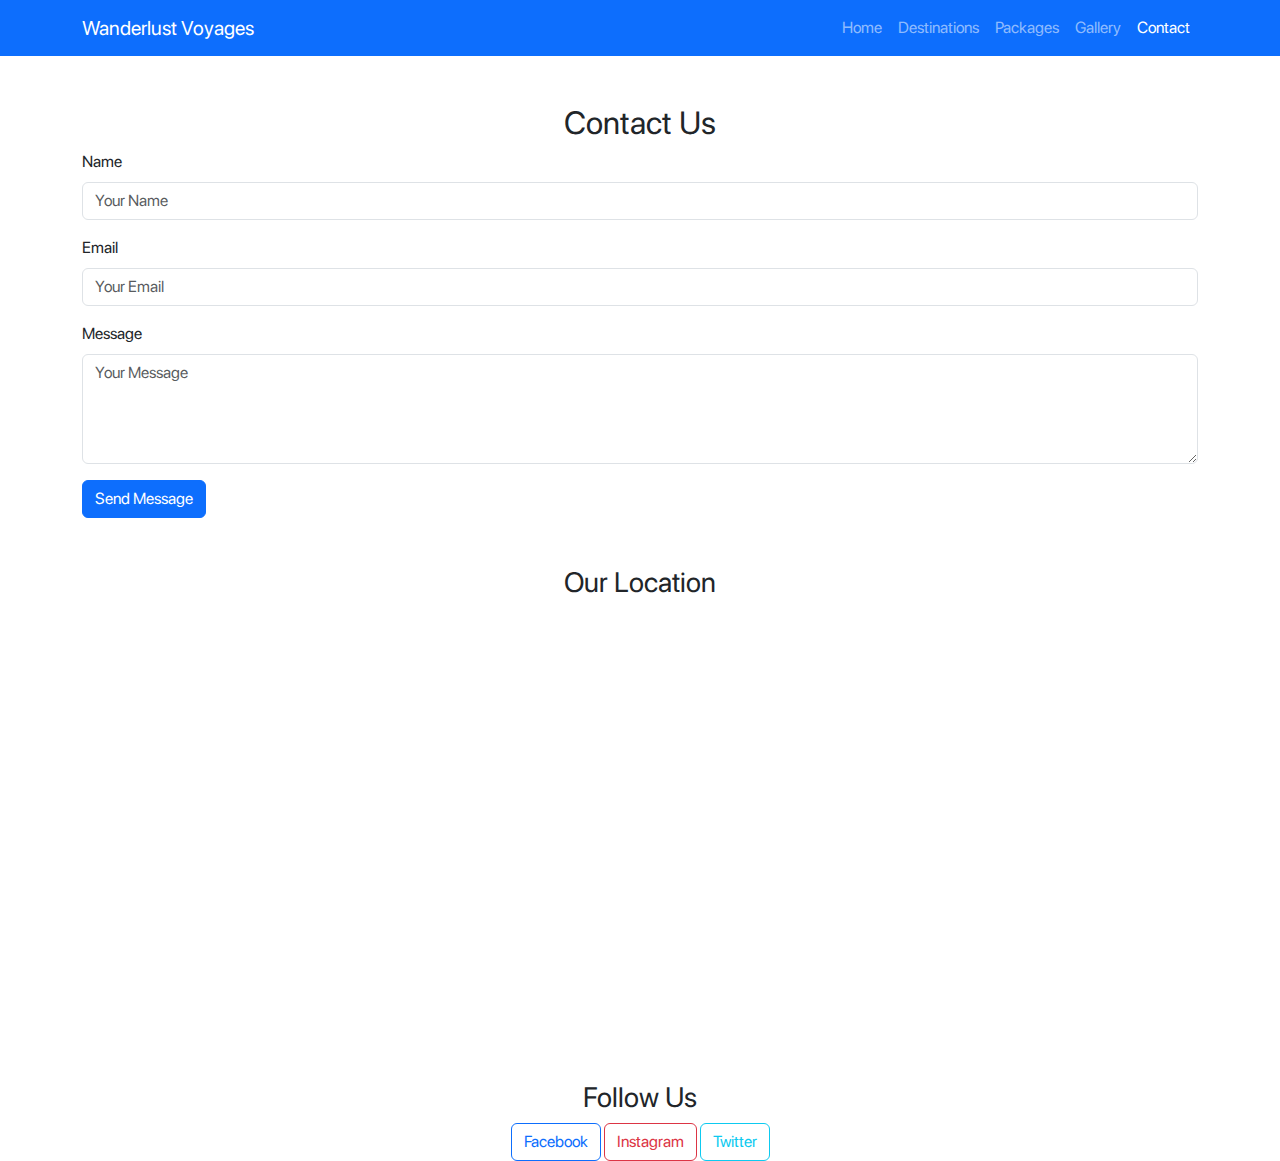
<file: templates/contact.html>
<!DOCTYPE html>
<html lang="en">
  <head>
    <meta charset="UTF-8" />
    <meta name="viewport" content="width=device-width, initial-scale=1.0" />
    <title>Contact Us - Wanderlust Voyages</title>

    <!-- Bootstrap -->
    <link
      rel="stylesheet"
      href="https://cdn.jsdelivr.net/npm/bootstrap@5.3.0/dist/css/bootstrap.min.css"
    />
    <link rel="stylesheet" href="../styles.css" />
    <link rel="icon" href="../assets/logo.png" />
  </head>
  <body>
    <!-- Navbar -->
    <nav class="navbar navbar-expand-lg navbar-dark bg-primary">
      <div class="container">
        <a class="navbar-brand" href="index.html">Wanderlust Voyages</a>
        <button
          class="navbar-toggler"
          type="button"
          data-bs-toggle="collapse"
          data-bs-target="#navbarNav"
        >
          <span class="navbar-toggler-icon"></span>
        </button>
        <div class="collapse navbar-collapse" id="navbarNav">
          <ul class="navbar-nav ms-auto">
            <li class="nav-item">
              <a class="nav-link" href="index.html">Home</a>
            </li>
            <li class="nav-item">
              <a class="nav-link" href="destinations.html">Destinations</a>
            </li>
            <li class="nav-item">
              <a class="nav-link" href="packages.html">Packages</a>
            </li>
            <li class="nav-item">
              <a class="nav-link" href="gallery.html">Gallery</a>
            </li>
            <li class="nav-item">
              <a class="nav-link active" href="contact.html">Contact</a>
            </li>
          </ul>
        </div>
      </div>
    </nav>

    <!-- Contact Form -->
    <div class="container mt-5">
      <h2 class="text-center">Contact Us</h2>
      <form onsubmit="return validateContactForm()">
        <div class="mb-3">
          <label for="name" class="form-label">Name</label>
          <input
            type="text"
            class="form-control"
            id="name"
            placeholder="Your Name"
          />
        </div>
        <div class="mb-3">
          <label for="email" class="form-label">Email</label>
          <input
            type="email"
            class="form-control"
            id="email"
            placeholder="Your Email"
          />
        </div>
        <div class="mb-3">
          <label for="message" class="form-label">Message</label>
          <textarea
            class="form-control"
            id="message"
            rows="4"
            placeholder="Your Message"
          ></textarea>
        </div>
        <button type="submit" class="btn btn-primary">Send Message</button>
      </form>
    </div>

    <!-- Google Maps Embed -->
    <div class="container mt-5 text-center">
      <h3>Our Location</h3>

      <iframe
        src="https://www.google.com/maps/embed?pb=!1m18!1m12!1m3!1d15229.650621815445!2d78.30913705136732!3d17.391973235933268!2m3!1f0!2f0!3f0!3m2!1i1024!2i768!4f13.1!3m3!1m2!1s0x3bcb94eba8ad7c87%3A0xb78f51ed556f7cc5!2sChaitanya%20Bharathi%20Institute%20of%20Technology!5e0!3m2!1sen!2sin!4v1741771549771!5m2!1sen!2sin"
        width="600"
        height="450"
        style="border: 0"
        allowfullscreen=""
        loading="lazy"
        referrerpolicy="no-referrer-when-downgrade"
      ></iframe>
    </div>

    <!-- Social Media Links -->
    <div class="container mt-3 text-center">
      <h3>Follow Us</h3>
      <a href="#" class="btn btn-outline-primary">Facebook</a>
      <a href="#" class="btn btn-outline-danger">Instagram</a>
      <a href="#" class="btn btn-outline-info">Twitter</a>
    </div>
    <script src="https://cdn.jsdelivr.net/npm/bootstrap@5.3.0/dist/js/bootstrap.bundle.min.js"></script>
    <script src="../script.js"></script>
  </body>
</html>
</file>
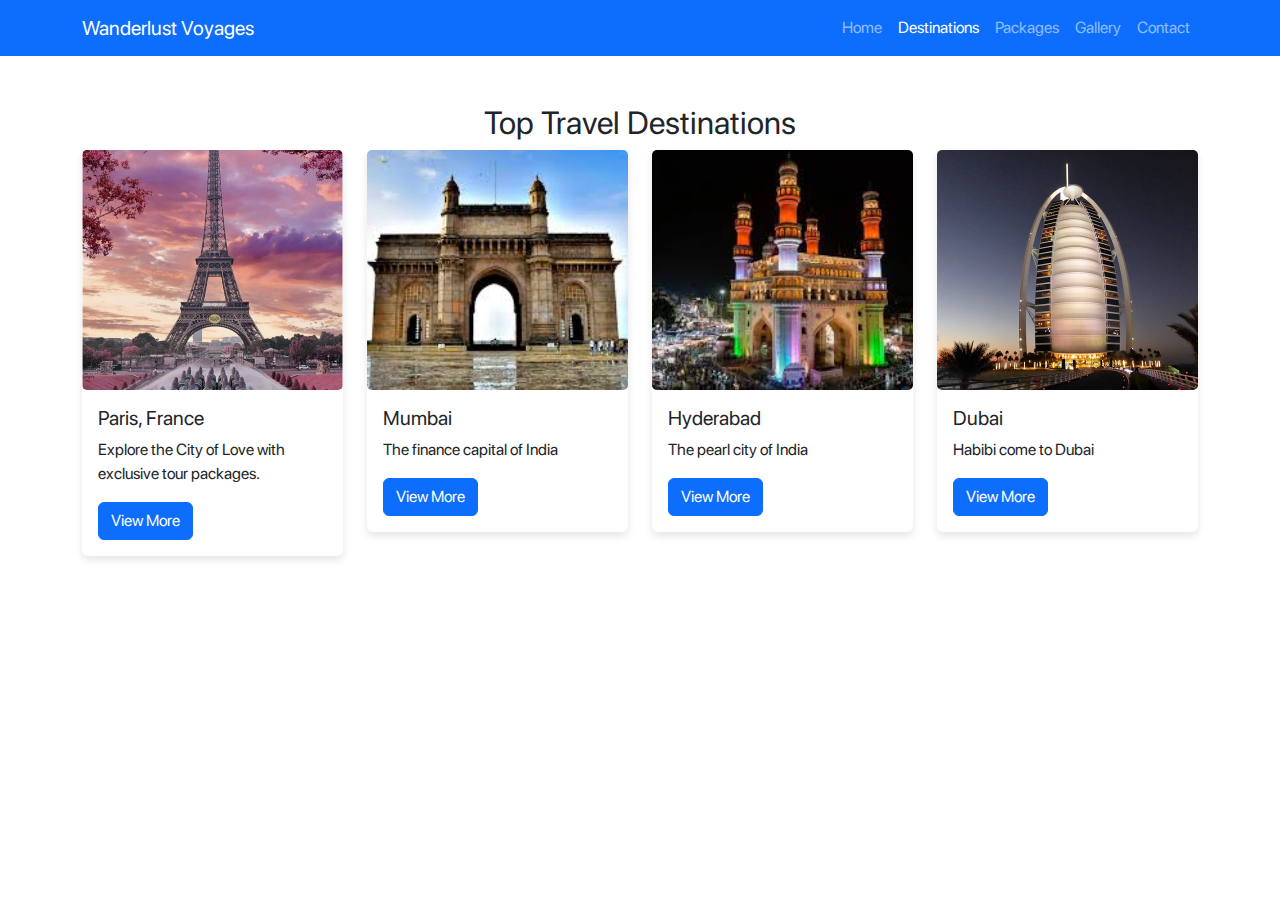
<file: templates/destinations.html>
<!DOCTYPE html>
<html lang="en">
<head>
    <meta charset="UTF-8">
    <meta name="viewport" content="width=device-width, initial-scale=1.0">
    <title>Destinations - Wanderlust Voyages</title>
    
    <link rel="icon" href="assets/logo.png">
    <link rel="stylesheet" href="https://cdn.jsdelivr.net/npm/bootstrap@5.3.0/dist/css/bootstrap.min.css">
    
    
    <link rel="stylesheet" href="../styles.css">
</head>
<body>

    <!-- Navbar -->
    <nav class="navbar navbar-expand-lg navbar-dark bg-primary">
        <div class="container">
            <a class="navbar-brand" href="index.html">Wanderlust Voyages</a>
            <button class="navbar-toggler" type="button" data-bs-toggle="collapse" data-bs-target="#navbarNav">
                <span class="navbar-toggler-icon"></span>
            </button>
            <div class="collapse navbar-collapse" id="navbarNav">
                <ul class="navbar-nav ms-auto">
                    <li class="nav-item"><a class="nav-link" href="index.html">Home</a></li>
                    <li class="nav-item"><a class="nav-link active" href="destinations.html">Destinations</a></li>
                    <li class="nav-item"><a class="nav-link" href="packages.html">Packages</a></li>
                    <li class="nav-item"><a class="nav-link" href="gallery.html">Gallery</a></li>
                    <li class="nav-item"><a class="nav-link" href="contact.html">Contact</a></li>
                </ul>
            </div>
        </div>
    </nav>

    <!-- Destinations Section -->
    <div class="container mt-5">
        <h2 class="text-center">Top Travel Destinations</h2>
        <div class="row">
            <div class="col-md-3">
                <div class="card">
                    <img src="../assets/paris.png" class="card-img-top hw" alt="Paris">
                    <div class="card-body">
                        <h5 class="card-title">Paris, France</h5>
                        <p class="card-text">Explore the City of Love with exclusive tour packages.</p>
                        <a href="#" class="btn btn-primary">View More</a>
                    </div>
                </div>
            </div>

            <div class="col-md-3">
                <div class="card">
                    <img src="../assets/mumbai.png" class="card-img-top hw" alt="Bali">
                    <div class="card-body">
                        <h5 class="card-title">Mumbai </h5>
                        <p class="card-text">The finance capital of India </p>
                        <a href="#" class="btn btn-primary">View More</a>
                    </div>
                </div>
            </div>

            <div class="col-md-3">
                <div class="card">
                    <img src="../assets/hyd.png" class="card-img-top hw" alt="Switzerland">
                    <div class="card-body">
                        <h5 class="card-title">Hyderabad</h5>
                        <p class="card-text">The pearl city of India</p>
                        <a href="#" class="btn btn-primary">View More</a>
                    </div>
                </div>
            </div>

            <div class="col-md-3">
                <div class="card">
                    <img src="../assets/dubai.png" class="card-img-top hw" alt="Maldives">
                    <div class="card-body">
                        <h5 class="card-title">Dubai</h5>
                        <p class="card-text">Habibi come to Dubai</p>
                        <a href="#" class="btn btn-primary">View More</a>
                    </div>
                </div>
            </div>
        </div>
    </div>
    <script src="../script.js"></script>
    <!-- Bootstrap Script -->
    <script src="https://cdn.jsdelivr.net/npm/bootstrap@5.3.0/dist/js/bootstrap.bundle.min.js"></script>
</body>
</html>
</file>
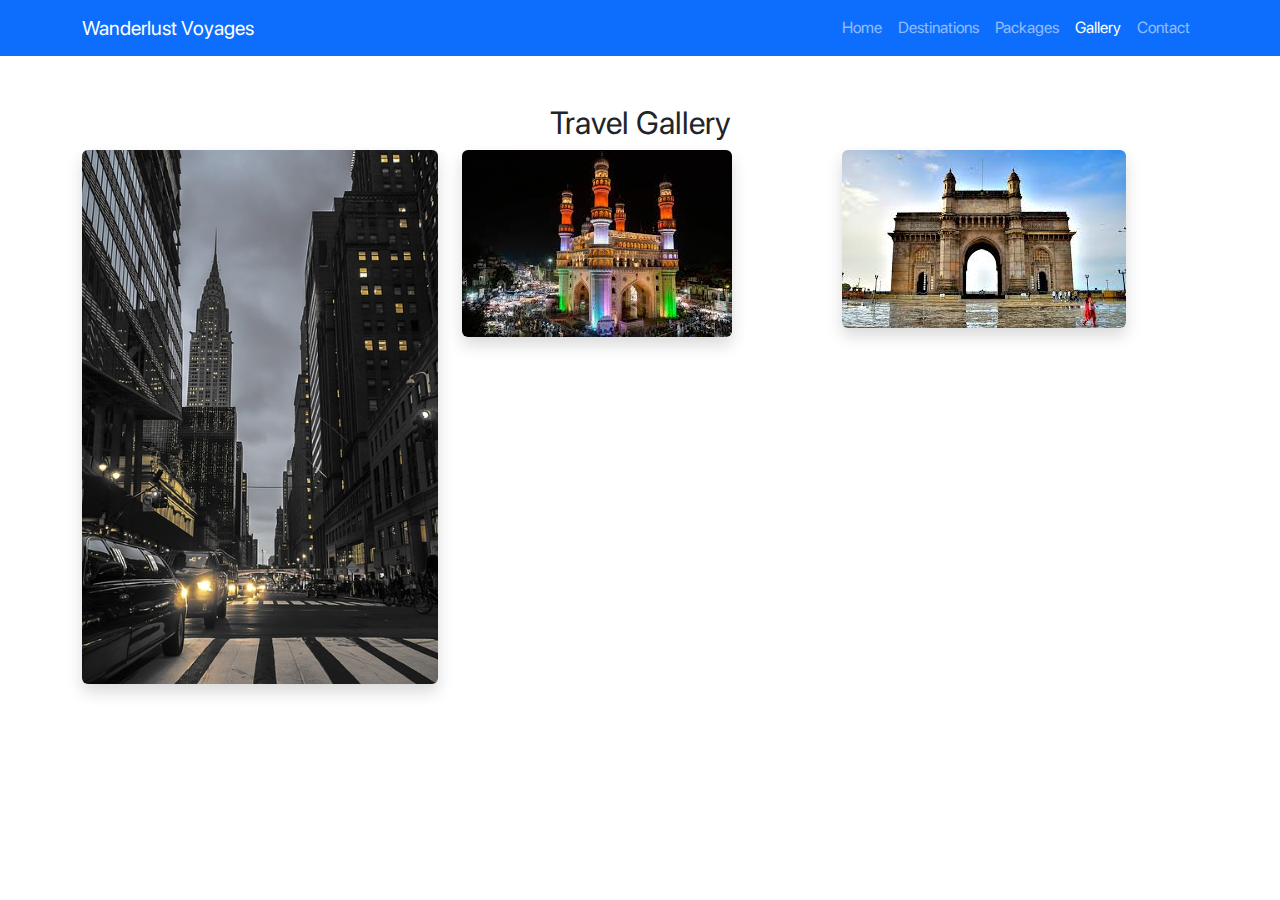
<file: templates/gallery.html>
<!DOCTYPE html>
<html lang="en">
<head>
    <meta charset="UTF-8">
    <meta name="viewport" content="width=device-width, initial-scale=1.0">
    <title>Gallery - Wanderlust Voyages</title>
    <link rel="icon" href="assets/logo.png">
    <!-- Bootstrap -->
    <link rel="stylesheet" href="https://cdn.jsdelivr.net/npm/bootstrap@5.3.0/dist/css/bootstrap.min.css">
    <link rel="stylesheet" href="../styles.css">
</head>
<body>

    <!-- Navbar -->
    <nav class="navbar navbar-expand-lg navbar-dark bg-primary">
        <div class="container">
            <a class="navbar-brand" href="index.html">Wanderlust Voyages</a>
            <button class="navbar-toggler" type="button" data-bs-toggle="collapse" data-bs-target="#navbarNav">
                <span class="navbar-toggler-icon"></span>
            </button>
            <div class="collapse navbar-collapse" id="navbarNav">
                <ul class="navbar-nav ms-auto">
                    <li class="nav-item"><a class="nav-link" href="index.html">Home</a></li>
                    <li class="nav-item"><a class="nav-link" href="destinations.html">Destinations</a></li>
                    <li class="nav-item"><a class="nav-link" href="packages.html">Packages</a></li>
                    <li class="nav-item"><a class="nav-link active" href="gallery.html">Gallery</a></li>
                    <li class="nav-item"><a class="nav-link" href="contact.html">Contact</a></li>
                </ul>
            </div>
        </div>
    </nav>

    <!-- Gallery Section -->
    <div class="container mt-5">
        <h2 class="text-center">Travel Gallery</h2>
        <div class="row">
            <div class="col-md-4 mb-3">
                <img src="../assets/nyc.png" class="img-fluid rounded shadow" alt="Paris">
            </div>
            <div class="col-md-4 mb-3">
                <img src="../assets/hyd.png" class="img-fluid rounded shadow" alt="Bali">
            </div>
            <div class="col-md-4 mb-3">
                <img src="../assets/mumbai.png" class="img-fluid rounded shadow" alt="Switzerland">
            </div>
        </div>
    </div>
    <script src="https://cdn.jsdelivr.net/npm/bootstrap@5.3.0/dist/js/bootstrap.bundle.min.js"></script>
    <script src="../script.js"></script>
</body>
</html>
</file>
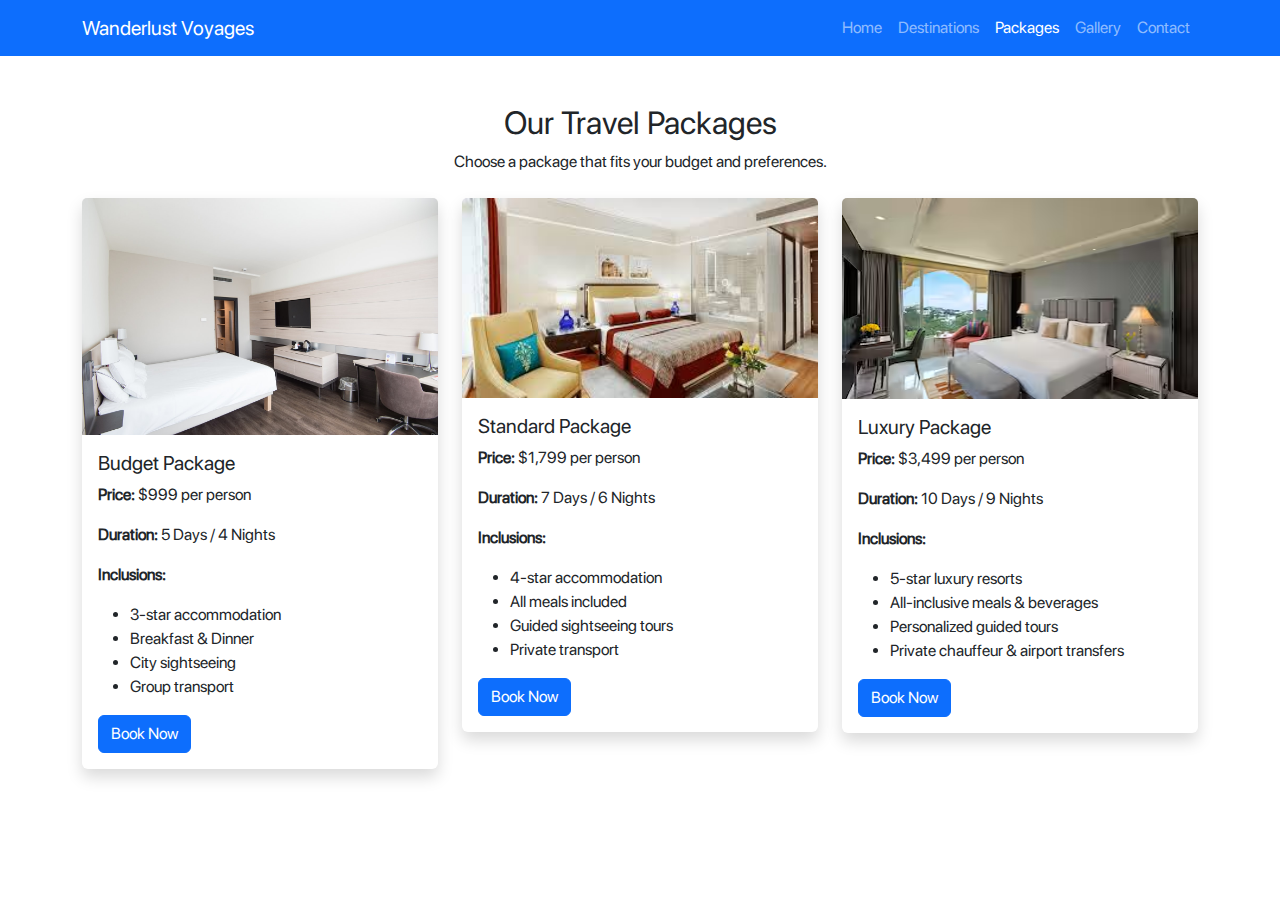
<file: templates/packages.html>
<!DOCTYPE html>
<html lang="en">
<head>
    <meta charset="UTF-8">
    <meta name="viewport" content="width=device-width, initial-scale=1.0">
    <title>Packages - Wanderlust Voyages</title>
    <link rel="icon" href="assets/logo.png" />
    <!-- Bootstrap -->
    <link rel="stylesheet" href="https://cdn.jsdelivr.net/npm/bootstrap@5.3.0/dist/css/bootstrap.min.css">
    <link rel="stylesheet" href="../styles.css">
</head>
<body>

    <!-- Navbar -->
    <nav class="navbar navbar-expand-lg navbar-dark bg-primary">
        <div class="container">
            <a class="navbar-brand" href="index.html">Wanderlust Voyages</a>
            <button class="navbar-toggler" type="button" data-bs-toggle="collapse" data-bs-target="#navbarNav">
                <span class="navbar-toggler-icon"></span>
            </button>
            <div class="collapse navbar-collapse" id="navbarNav">
                <ul class="navbar-nav ms-auto">
                    <li class="nav-item"><a class="nav-link" href="index.html">Home</a></li>
                    <li class="nav-item"><a class="nav-link" href="destinations.html">Destinations</a></li>
                    <li class="nav-item"><a class="nav-link active" href="packages.html">Packages</a></li>
                    <li class="nav-item"><a class="nav-link" href="gallery.html">Gallery</a></li>
                    <li class="nav-item"><a class="nav-link" href="contact.html">Contact</a></li>
                </ul>
            </div>
        </div>
    </nav>

    <!-- Packages Section -->
    <div class="container mt-5">
        <h2 class="text-center">Our Travel Packages</h2>
        <p class="text-center">Choose a package that fits your budget and preferences.</p>
        
        <div class="row mt-4">
            <!-- Package 1: Budget -->
            <div class="col-md-4">
                <div class="card shadow">
                    <img src="../assets/basic.png" class="card-img-top" alt="Budget Package">
                    <div class="card-body">
                        <h5 class="card-title">Budget Package</h5>
                        <p class="card-text"><strong>Price:</strong> $999 per person</p>
                        <p class="card-text"><strong>Duration:</strong> 5 Days / 4 Nights</p>
                        <p><strong>Inclusions:</strong></p>
                        <ul>
                            <li>3-star accommodation</li>
                            <li>Breakfast & Dinner</li>
                            <li>City sightseeing</li>
                            <li>Group transport</li>
                        </ul>
                        <a href="#" class="btn btn-primary">Book Now</a>
                    </div>
                </div>
            </div>

            <!-- Package 2: Standard -->
            <div class="col-md-4">
                <div class="card shadow">
                    <img src="../assets/deluxe.png" class="card-img-top" alt="Standard Package">
                    <div class="card-body">
                        <h5 class="card-title">Standard Package</h5>
                        <p class="card-text"><strong>Price:</strong> $1,799 per person</p>
                        <p class="card-text"><strong>Duration:</strong> 7 Days / 6 Nights</p>
                        <p><strong>Inclusions:</strong></p>
                        <ul>
                            <li>4-star accommodation</li>
                            <li>All meals included</li>
                            <li>Guided sightseeing tours</li>
                            <li>Private transport</li>
                        </ul>
                        <a href="#" class="btn btn-primary">Book Now</a>
                    </div>
                </div>
            </div>

            <!-- Package 3: Luxury -->
            <div class="col-md-4">
                <div class="card shadow">
                    <img src="../assets/luxury.png" class="card-img-top" alt="Luxury Package">
                    <div class="card-body">
                        <h5 class="card-title">Luxury Package</h5>
                        <p class="card-text"><strong>Price:</strong> $3,499 per person</p>
                        <p class="card-text"><strong>Duration:</strong> 10 Days / 9 Nights</p>
                        <p><strong>Inclusions:</strong></p>
                        <ul>
                            <li>5-star luxury resorts</li>
                            <li>All-inclusive meals & beverages</li>
                            <li>Personalized guided tours</li>
                            <li>Private chauffeur & airport transfers</li>
                        </ul>
                        <a href="#" class="btn btn-primary">Book Now</a>
                    </div>
                </div>
            </div>
        </div>
    </div>
    <script src="https://cdn.jsdelivr.net/npm/bootstrap@5.3.0/dist/js/bootstrap.bundle.min.js"></script>
    <script src="../script.js"></script>
</body>
</html>
</file>
<file: styles.css>
/* General Styling */
@font-face {
    font-family: danson;
    src: url('fonts/SFPRODISPLAYREGULAR.OTF');
  }
body {
    font-family: danson;
}

/* Hero Section */
.hero {
    background: url('assets/banner.png') no-repeat center center/cover;

    height: 90vh;
        display: flex;
    align-items: center;
    justify-content: center;
    text-align: center;
    color: white;
    position: relative;
}

.hero .overlay {
    background: rgba(17, 157, 164, 0.5);
    height: max-content;
    width: 100vh;
    padding: 20px;
    border-radius: 10px;
}

.overlay{
    background: rgba(17, 157, 164, 0.5);
    height: max-content;
    width: 100vh;
    padding: 20px;
    border-radius: 10px;
}
/* Cards */
.card {
    border: none;
    box-shadow: 0px 4px 8px rgba(0, 0, 0, 0.1);
    transition: transform 0.3s;

}

/* Responsive Image Size */
.hw {
    width: 100%;  /* Makes image fully responsive */
    height: 15em; /* Keeps a fixed height */
    object-fit: cover; /* Ensures images do not stretch */
    border-radius: 5px;
}

/* Adjust height for smaller screens */
@media (max-width: 768px) {
    .hw {
        height: 12em; /* Reduce height on tablets */
    }
}

@media (max-width: 576px) {
    .hw {
        height: 10em; /* Reduce height on mobile screens */
    }
}

.card:hover {
    transform: scale(1.05);
}

.myfooter{
    background-color: #000000;
}
footer a {
    text-decoration: none;
    transition: 0.3s;
}

footer a:hover {
    color: #80DED9; /* Light blue-green color from your palette */
}
</file>
